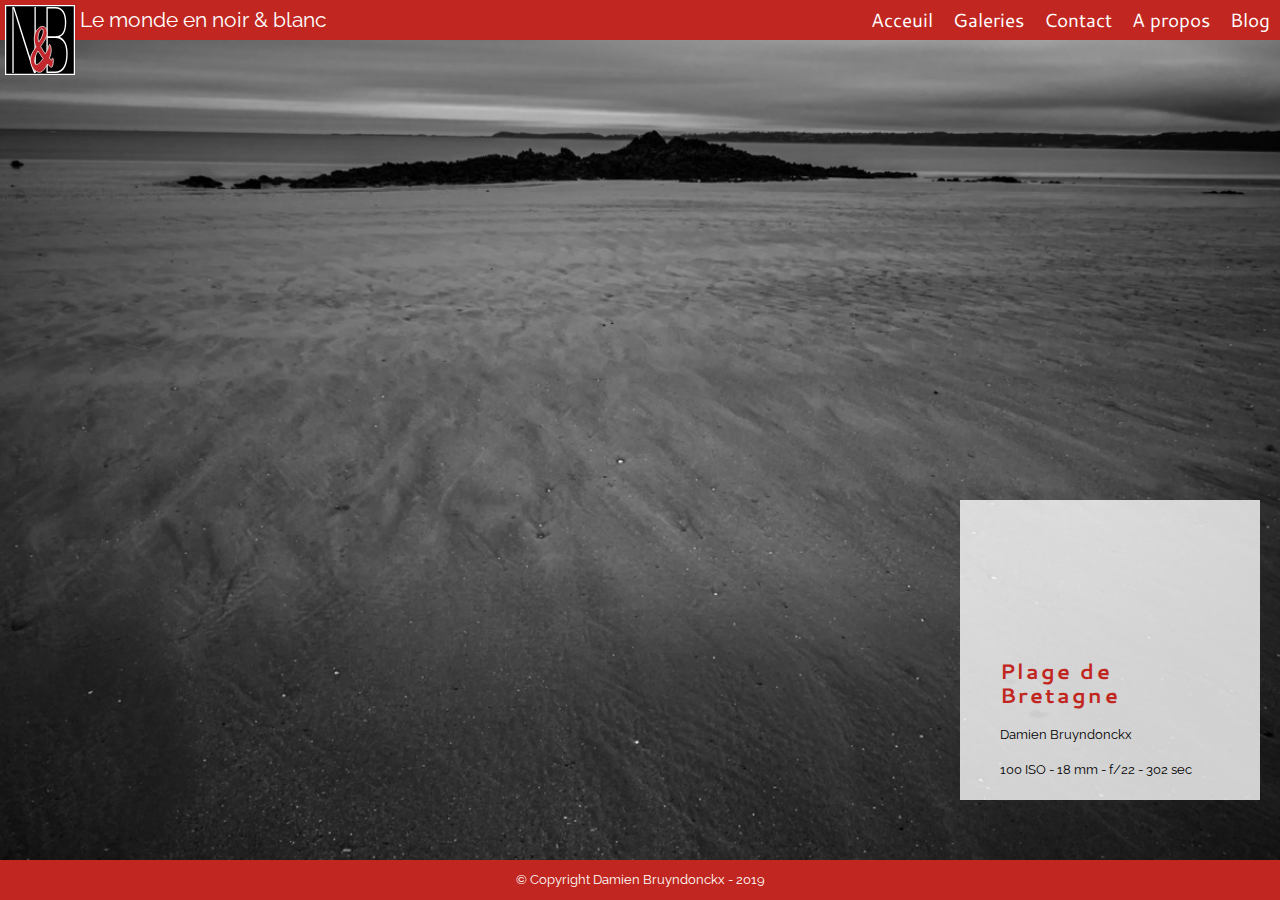
<file: Index.html>
<!DOCTYPE html>
<html lang="en">
<head>
    <meta charset="UTF-8">
    <meta name="viewport" content="width=device-width, initial-scale=1.0">
    <title>Le monde en noir &amp; blanc - Page d'accueil</title>
    <title>Title</title>
    <link rel="stylesheet" href="css/normalize.css">
    <link rel="stylesheet" href="css/myStyle.css">
    <script src="/js/jquery-3.4.1.min.js"></script>
    <script src="/js/menu.js"></script>
</head>
<body>
    <header id="mainHeader">
        <img src="/images/layout/nb_logo.svg" id="logo" alt="">
        <h3>Le monde en noir & blanc</h3>
        <nav id="mainNav">
            <ul>
                <li><a href="Index.html">Acceuil</a></li>
                <li><a href="Galeries.html">Galeries</a></li>
                <li><a href="Contact.html">Contact</a></li>
                <li><a href="About.html">A propos</a></li>
                <li><a href="Blog.html">Blog</a></li>
            </ul>
        </nav>
        <button id="menuToggle"><img src="images/layout/hamburger.svg" alt=""></button>
    </header>

    <section id="pageContent" class="box">
            <main id="boxContain">
                <h1>Plage de Bretagne</h1>
                <p>Damien Bruyndonckx</p>
                <p>100 ISO - 18 mm - f/22 - 302 sec</p>
            </main>
    </section>

    <footer id="mainFooter">
        <p>© Copyright Damien Bruyndonckx - 2019</p>
    </footer>
</body>
</html>
</file>
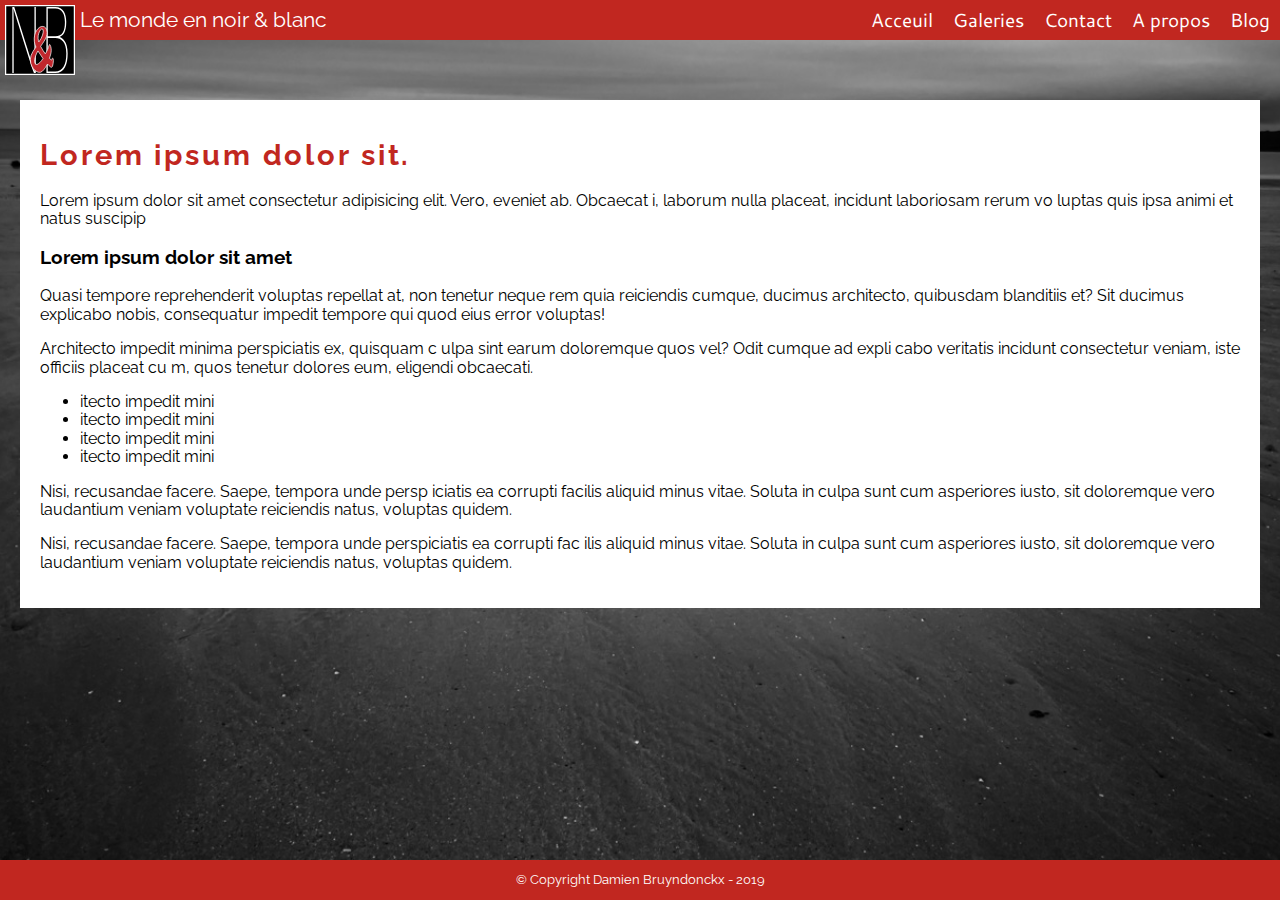
<file: About.html>
<!DOCTYPE html>
<html lang="en">
<head>
    <meta charset="UTF-8">
    <meta name="viewport" content="width=device-width, initial-scale=1.0">
    <title>Le monde en noir &amp; blanc - About</title>
    <link rel="stylesheet" href="css/normalize.css">
    <link rel="stylesheet" href="css/myStyle.css">
    <script src="/js/jquery-3.4.1.min.js"></script>
    <script src="/js/menu.js"></script>
</head>
<body>
    <header id="mainHeader">
        <img src="/images/layout/nb_logo.svg" id="logo" alt="">
        <h3>Le monde en noir & blanc</h3>
        <nav id="mainNav">
            <ul>
                <li><a href="Index.html">Acceuil</a></li>
                <li><a href="Galeries.html">Galeries</a></li>
                <li><a href="Contact.html">Contact</a></li>
                <li><a href="About.html">A propos</a></li>
                <li><a href="Blog.html">Blog</a></li>
            </ul>
        </nav>
        <button id="menuToggle"><img src="images/layout/hamburger.svg" alt=""></button>
    </header>

    <section id="pageContent" class="about">
        <main >
            <h1>Lorem ipsum dolor sit.</h1>
            <p>Lorem ipsum dolor sit amet consectetur adipisicing elit. Vero, eveniet ab. Obcaecat
                i, laborum nulla placeat, incidunt laboriosam rerum vo
                luptas quis ipsa animi et natus suscipip</p>
            
            <h3>Lorem ipsum dolor sit amet </h3>
            <span>
                <p>Quasi tempore reprehenderit voluptas repellat at, non tenetur neque rem quia
                    reiciendis cumque, ducimus architecto, quibusdam blanditiis et? Sit ducimus
                    explicabo nobis, consequatur
                 impedit tempore qui quod eius error voluptas!</p>

                <p>Architecto impedit minima perspiciatis ex, quisquam c
                ulpa sint earum doloremque quos vel? Odit cumque ad expli
                cabo veritatis incidunt consectetur veniam, iste officiis placeat cu
                m, quos tenetur dolores eum, eligendi obcaecati.</p>
            </span>
            <ul>
                <li>
                 itecto impedit mini</li>
                <li>itecto impedit mini</li>
                <li>itecto impedit mini</li>
                <li>itecto impedit mini</li>
            </ul>
            <p>Nisi, recusandae facere. Saepe, tempora unde persp
                iciatis ea corrupti facilis aliquid minus vitae. Soluta in culpa sunt cum asperiores iusto, sit doloremque 
                vero laudantium veniam voluptate reiciendis natus, voluptas quidem.</p>
            <p>Nisi, recusandae facere. Saepe, tempora unde perspiciatis ea corrupti fac
                ilis aliquid minus vitae. Soluta in culpa sunt cum asperiores iusto, sit doloremque
                 vero laudantium veniam voluptate reiciendis natus, voluptas quidem.</p>    
        </main>
    </section>

    <footer id="mainFooter">
        <p>© Copyright Damien Bruyndonckx - 2019</p>
    </footer>
</body>
</html>
</file>
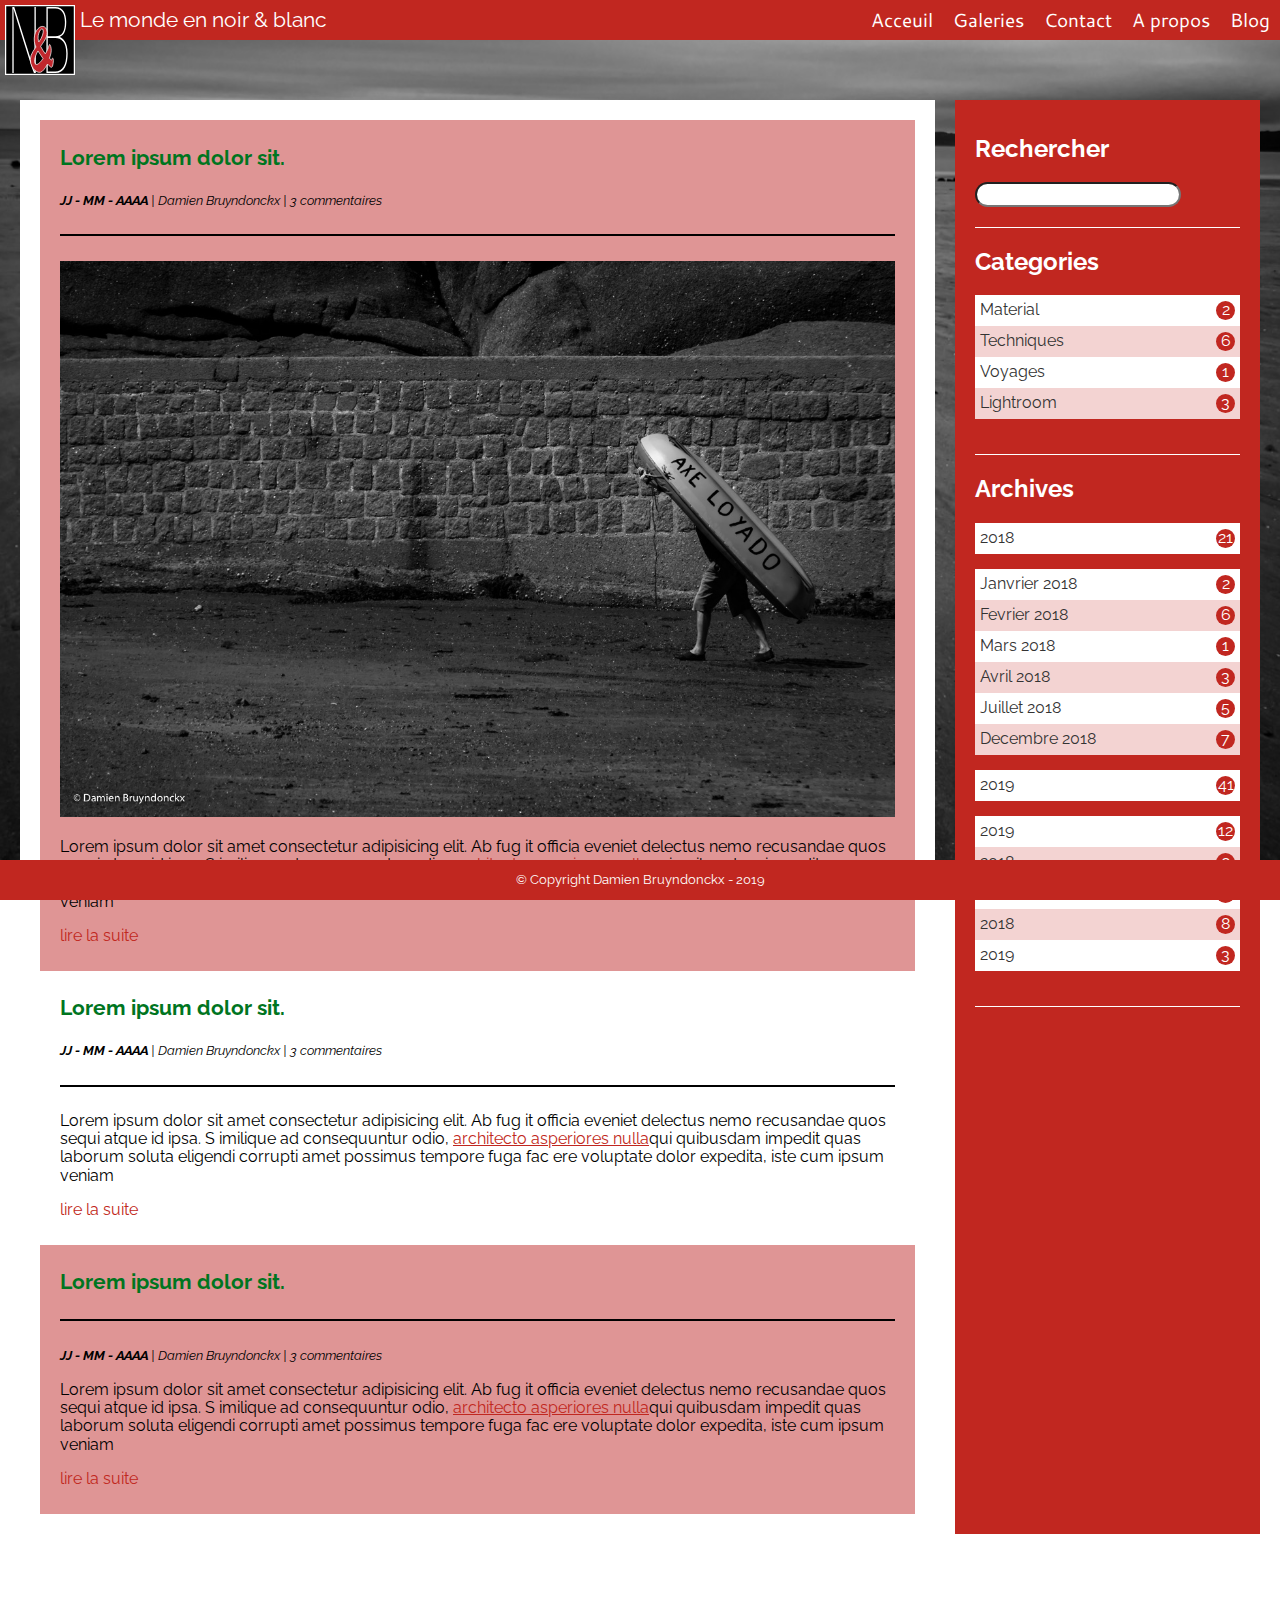
<file: Blog.html>
<!DOCTYPE html>
<html lang="en">
<head>
    <meta charset="UTF-8">
    <meta name="viewport" content="width=device-width, initial-scale=1.0">
    <title>Le monde en noir &amp; blanc - Blog</title>
    <link rel="stylesheet" href="css/normalize.css">
    <link rel="stylesheet" href="css/myStyle.css">
    <script src="/js/jquery-3.4.1.min.js"></script>
    <script src="/js/menu.js"></script>
</head>
<body>
    <header id="mainHeader">
        <img src="/images/layout/nb_logo.svg" id="logo" alt="">
        <h3>Le monde en noir & blanc</h3>
        <nav id="mainNav">
            <ul>
                <li><a href="Index.html">Acceuil</a></li>
                <li><a href="Galeries.html">Galeries</a></li>
                <li><a href="Contact.html">Contact</a></li>
                <li><a href="About.html">A propos</a></li>
                <li><a href="Blog.html">Blog</a></li>
            </ul>
        </nav>
        <button id="menuToggle"><img src="images/layout/hamburger.svg" alt=""></button>
    </header>

    <section id="pageContent" class="blog">
           <main id="leftCol">
               <article>
                   <h3>Lorem ipsum dolor sit.</h4>
                   <span><strong>JJ - MM - AAAA </strong>| Damien Bruyndonckx | 3 commentaires</span>
                    <hr>
                   <img src="/images/image-6.jpg" alt="">
                   <p>Lorem ipsum dolor sit amet consectetur adipisicing elit. Ab fug
                       it officia eveniet delectus nemo recusandae quos sequi atque id ipsa. S
                       imilique ad consequuntur odio, <a href="">architecto asperiores nulla</a>qui quibusdam impedit quas laborum soluta eligendi corrupti amet possimus tempore fuga fac
                       ere voluptate dolor expedita, iste cum ipsum veniam</p>
                       <a href="SingleBlog.html">lire la suite</a>
               </article>
               <article>
                    <h3>Lorem ipsum dolor sit.</h4>
                    <span><strong>JJ - MM - AAAA </strong>| Damien Bruyndonckx | 3 commentaires</span>
                    <hr>
                    <p>Lorem ipsum dolor sit amet consectetur adipisicing elit. Ab fug
                        it officia eveniet delectus nemo recusandae quos sequi atque id ipsa. S
                        imilique ad consequuntur odio, <a href="">architecto asperiores nulla</a>qui quibusdam impedit quas laborum soluta eligendi corrupti amet possimus tempore fuga fac
                        ere voluptate dolor expedita, iste cum ipsum veniam</p>
                        <a href="SingleBlog.html">lire la suite</a>
                </article>
                <article>
                    <h3>Lorem ipsum dolor sit.</h4>
                    <hr>
                    <span><strong>JJ - MM - AAAA </strong>| Damien Bruyndonckx | 3 commentaires</span>
                    <p>Lorem ipsum dolor sit amet consectetur adipisicing elit. Ab fug
                        it officia eveniet delectus nemo recusandae quos sequi atque id ipsa. S
                        imilique ad consequuntur odio, <a href="">architecto asperiores nulla</a>qui quibusdam impedit quas laborum soluta eligendi corrupti amet possimus tempore fuga fac
                        ere voluptate dolor expedita, iste cum ipsum veniam</p>
                        <a href="SingleBlog.html">lire la suite</a>
                </article>
           </main>
           <aside id="rightCol">
                <section>
                    <div>
                        <h2>Rechercher</h2>
                        <input type="text">
                    </div>
                </section>
                <section>
                    <div>
                        <h2>Categories</h2>
                        <ul>
                            <li><a href="#">Material <span>2</span></a></li>
                            <li><a href="#">Techniques <span>6</span></a></li>
                            <li><a href="#">Voyages <span>1</span></a></li>
                            <li><a href="#">Lightroom <span>3</span></a></li>
                        </ul>
                    </div>
                </section>
                <section>
                    <div>
                        <h2>Archives</h2>
                        <ul>
                            <li><a href="#">2018 <span>21</span></a></li>
                        </ul>
                    </div>
                    <div>
                        <ul>
                            <li><a href="#">Janvrier 2018 <span>2</span></a></li>
                            <li><a href="#">Fevrier 2018 <span>6</span></a></li>
                            <li><a href="#">Mars 2018 <span>1</span></a></li>
                            <li><a href="#">Avril 2018 <span>3</span></a></li>
                            <li><a href="#">Juillet 2018 <span>5</span></a></li>
                            <li><a href="#">Decembre 2018 <span>7</span></a></li>
                        </ul>
                    </div>
                    <div>
                        <ul><li><a href="#">2019 <span>41</span></a></li></ul>
                    </div>
                    <div>
                        <ul>
                            <li><a href="#">2019 <span>12</span></a></li>
                            <li><a href="#">2018 <span>0</span></a></li>
                            <li><a href="#">2019 <span>1</span></a></li>
                            <li><a href="#">2018 <span>8</span></a></li>
                            <li><a href="#">2019 <span>3</span></a></li>
                        </ul>
                    </div>
                </section>
           </aside>
    </section>

    <footer id="mainFooter">
        <p>© Copyright Damien Bruyndonckx - 2019</p>
    </footer>
</body>
</html>
</file>
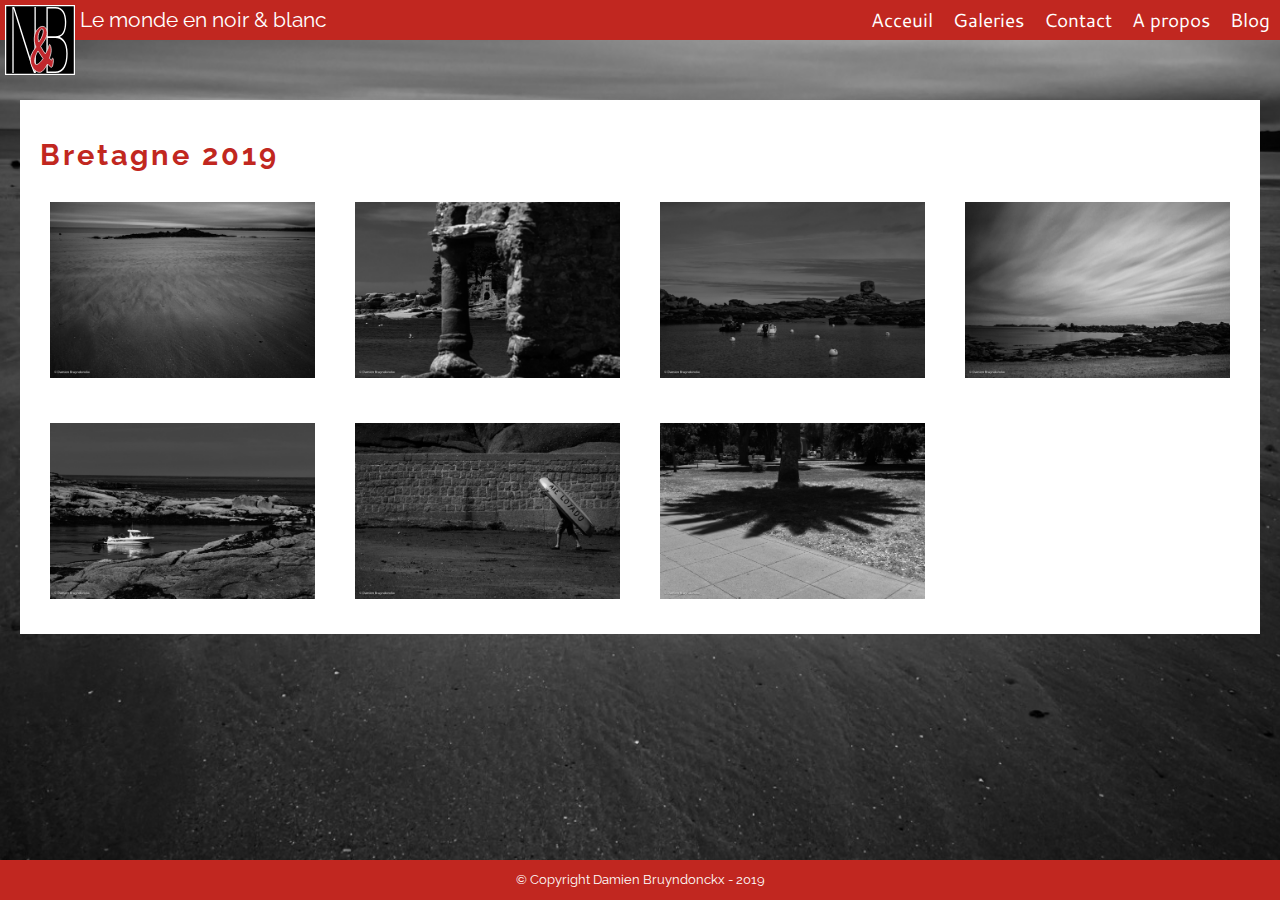
<file: Bretagne2019.html>
<!DOCTYPE html>
<html lang="en">
<head>
    <meta charset="UTF-8">
    <meta name="viewport" content="width=device-width, initial-scale=1.0">
    <title>Le monde en noir &amp; blanc - Bretagne 2019</title>
    <link rel="stylesheet" href="css/normalize.css">
    <link rel="stylesheet" href="css/myStyle.css">
    <script src="/js/jquery-3.4.1.min.js"></script>
    <script src="/js/menu.js"></script>
</head>
<body>
    <header id="mainHeader">
        <img src="/images/layout/nb_logo.svg" id="logo" alt="logo">
        <h3>Le monde en noir & blanc</h3>
        <nav id="mainNav">
            <ul>
                <li><a href="Index.html">Acceuil</a></li>
                <li><a href="Galeries.html">Galeries</a></li>
                <li><a href="Contact.html">Contact</a></li>
                <li><a href="About.html">A propos</a></li>
                <li><a href="Blog.html">Blog</a></li>
            </ul>
        </nav>
        <button id="menuToggle"><img src="images/layout/hamburger.svg" alt=""></button>
    </header>

    <section id="pageContent" class="backShare">
        <main>
            <h1>Bretagne 2019</h1>
            <ul>
                <li><img src="images/image-1.jpg" alt="Bretagne 2019"></li>
                <li><img src="images/image-2.jpg" alt="Bretagne 2019"></li>
                <li><img src="images/image-3.jpg" alt="Bretagne 2019"></li>
                <li><img src="images/image-4.jpg" alt="Bretagne 2019"></li>
                <li><img src="images/image-5.jpg" alt="Bretagne 2019"></li>
                <li><img src="images/image-6.jpg" alt="Bretagne 2019"></li>
                <li><img src="images/image-7.jpg" alt="Bretagne 2019"></li>
            </ul>
        </main>
    </section>

    <footer id="mainFooter">
        <p>© Copyright Damien Bruyndonckx - 2019</p>
    </footer>
</body>
</html>
</file>
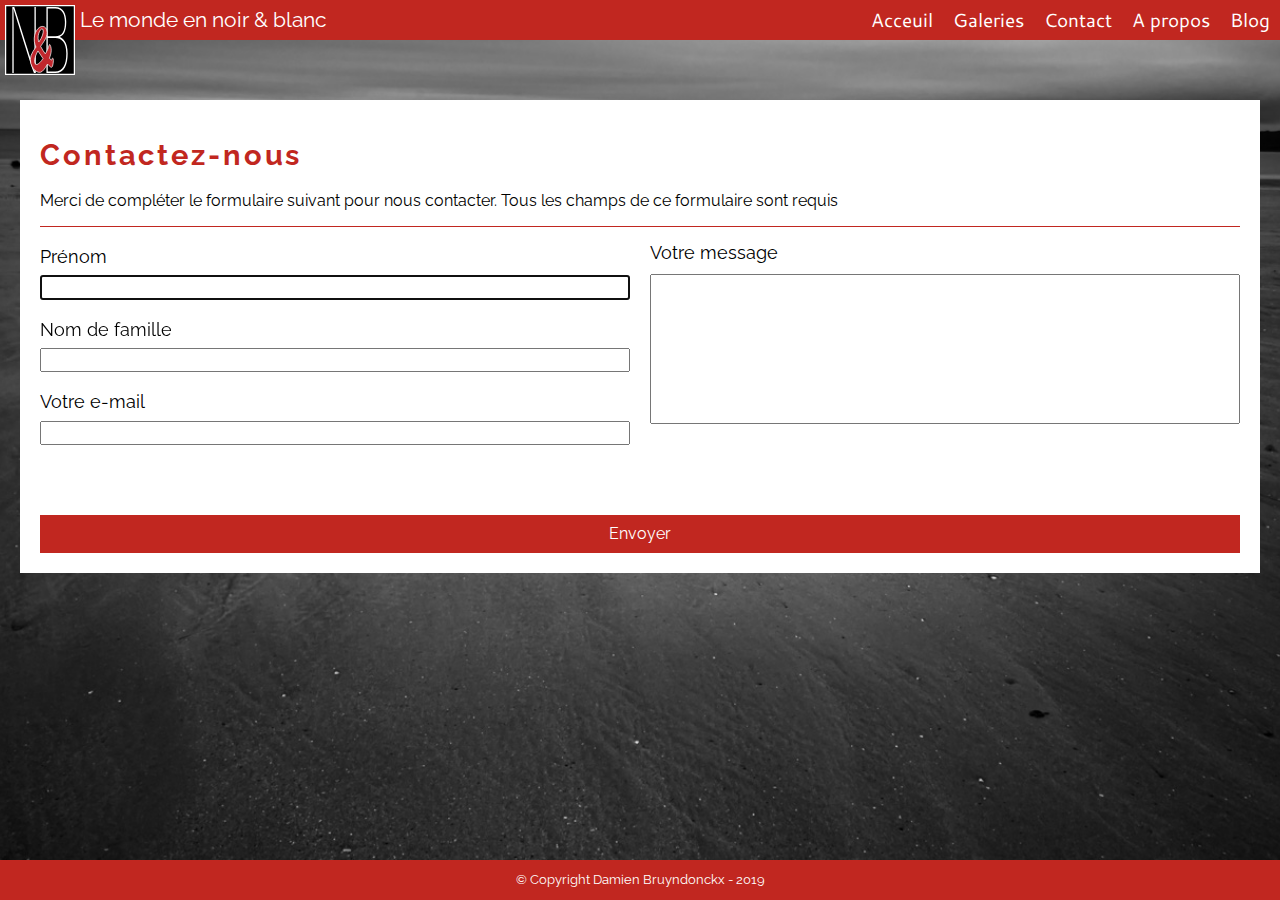
<file: Contact.html>
<!DOCTYPE html>
<html lang="en">
<head>
    <meta charset="UTF-8">
    <meta name="viewport" content="width=device-width, initial-scale=1.0">
    <title>Le monde en noir &amp; blanc - About</title>
    <link rel="stylesheet" href="css/normalize.css">
    <link rel="stylesheet" href="css/myStyle.css">
    <script src="/js/jquery-3.4.1.min.js"></script>
    <script src="/js/menu.js"></script>
</head>
<body>
    <header id="mainHeader">
        <img src="/images/layout/nb_logo.svg" id="logo" alt="">
        <h3>Le monde en noir & blanc</h3>
        <nav id="mainNav">
            <ul>
                <li><a href="Index.html">Acceuil</a></li>
                <li><a href="Galeries.html">Galeries</a></li>
                <li><a href="Contact.html">Contact</a></li>
                <li><a href="About.html">A propos</a></li>
                <li><a href="Blog.html">Blog</a></li>
            </ul>
        </nav>
        <button id="menuToggle"><img src="images/layout/hamburger.svg" alt=""></button>
    </header>

    <section id="pageContent">
        <main>
            <h1>Contactez-nous</h1>
            <p>Merci de compléter le formulaire suivant pour nous contacter.
                 Tous les champs de ce formulaire sont requis</p>
            <form action="">
                <div>
                    <div>
                        <label for="prenom">Prénom</label>
                        <input type="text" name="prenom" autofocus>
                    </div>
                    <div>
                        <label for="nom">Nom de famille</label>
                        <input type="text" name="nom">
                    </div>
                    <div>
                        <label for="mail">Votre e-mail</label>
                        <input type="text" name="mail">
                    </div>
                </div>
                <div>
                    <div class="area">
                        <label for="message">Votre message</label>
                        <textarea name="message" id="" cols="10" rows="30"></textarea>
                    </div>
                </div>
                <button>Envoyer</button>
            </form>
            </ul>
        </main>
    </section>


    <footer id="mainFooter">
        <p>© Copyright Damien Bruyndonckx - 2019</p>
    </footer>
</body>
</html>
</file>
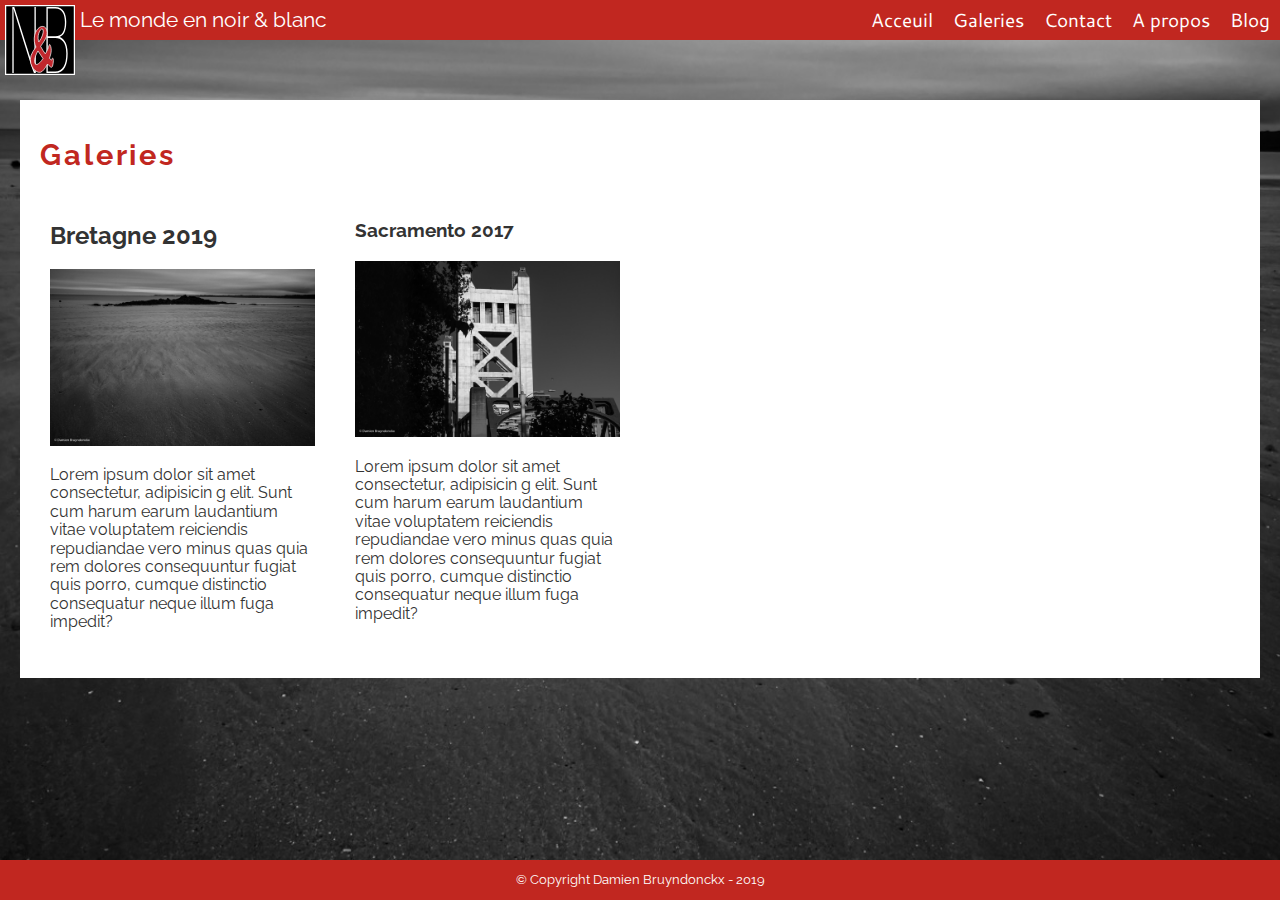
<file: Galeries.html>
<!DOCTYPE html>
<html lang="en">
<head>
    <meta charset="UTF-8">
    <meta name="viewport" content="width=device-width, initial-scale=1.0">
    <title>Le monde en noir &amp; blanc - Galleries</title>
    <link rel="stylesheet" href="css/normalize.css">
    <link rel="stylesheet" href="css/myStyle.css">
    <script src="/js/jquery-3.4.1.min.js"></script>
    <script src="/js/menu.js"></script>
</head>
<body>
    <header id="mainHeader">
        <img src="/images/layout/nb_logo.svg" id="logo" alt="logo">
        <h3>Le monde en noir & blanc</h3>
        <nav id="mainNav">
            <ul>
                <li><a href="Index.html">Acceuil</a></li>
                <li><a href="Galeries.html">Galeries</a></li>
                <li><a href="Contact.html">Contact</a></li>
                <li><a href="About.html">A propos</a></li>
                <li><a href="Blog.html">Blog</a></li>
            </ul>
        </nav>
        <button id="menuToggle"><img src="images/layout/hamburger.svg" alt=""></button>
    </header>

    <section id="pageContent" class="backShare">
        <main>
            <h1>Galeries</h1>
            <ul>
                <li>
                    <a href="Bretagne2019.html">
                        <h2>Bretagne 2019</h2>
                        <img src="images/image-1.jpg" alt="Bretagne 2019">
                        <p>Lorem ipsum dolor sit amet consectetur, adipisicin
                            g elit. Sunt cum harum earum laudantium vitae voluptatem reiciendis repudiandae vero minus quas quia rem dolores consequuntur fugiat
                            quis porro, cumque distinctio consequatur neque illum fuga impedit?</p>
                    </a>
                </li>
                <li>
                    <a href="Sacramento2017.html">
                        <h3>Sacramento 2017</h3>
                        <img src="images/image-8.jpg" alt="Sacramento 2017">
                        <p>Lorem ipsum dolor sit amet consectetur, adipisicin
                            g elit. Sunt cum harum earum laudantium vitae voluptatem reiciendis repudiandae vero minus quas quia rem dolores consequuntur fugiat
                            quis porro, cumque distinctio consequatur neque illum fuga impedit?</p>
                    </a>
                </li>
            </ul>
        </main>
    </section>

    <footer id="mainFooter">
        <p>© Copyright Damien Bruyndonckx - 2019</p>
    </footer>
</body>
</html>
</file>
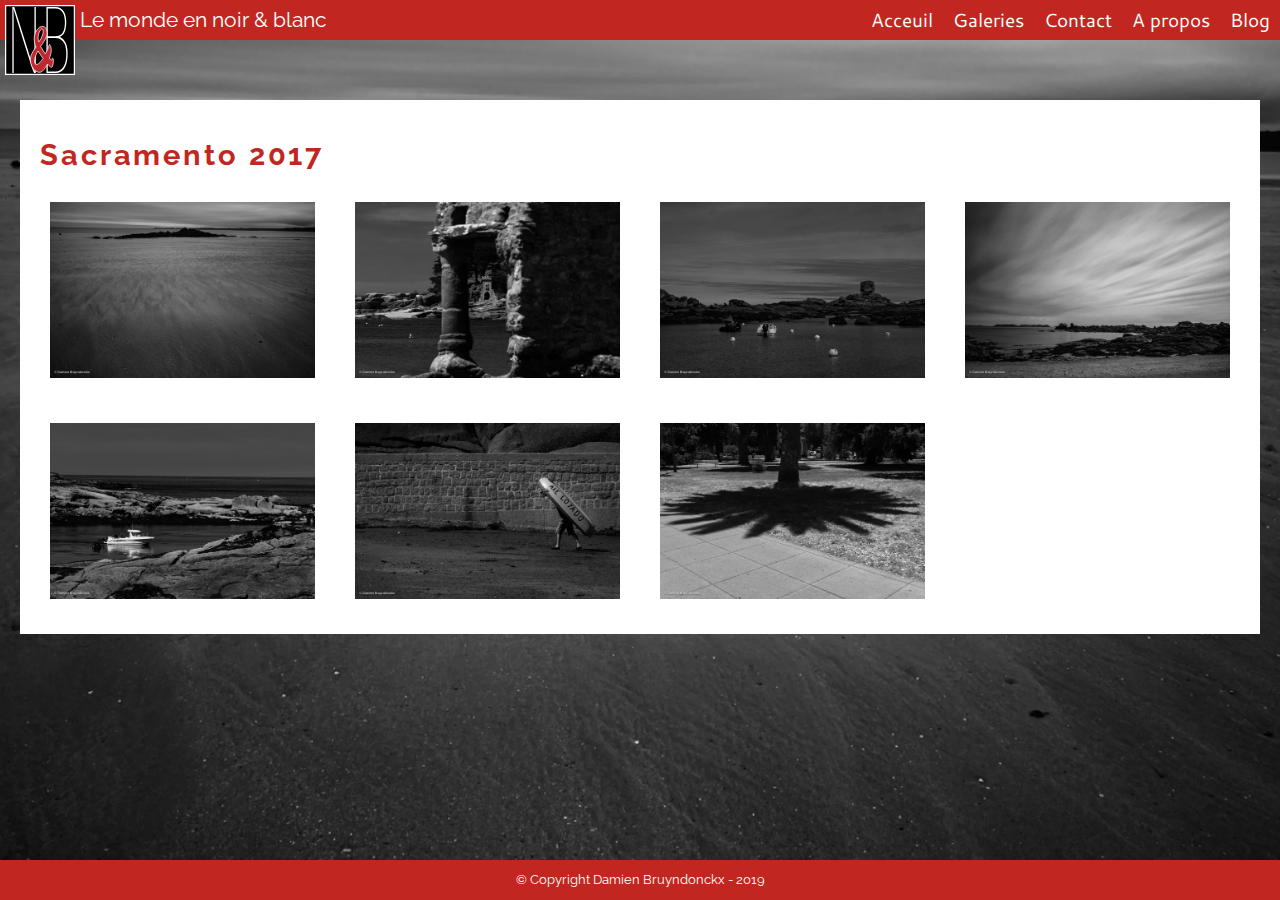
<file: Sacramento2017.html>
<!DOCTYPE html>
<html lang="en">
<head>
    <meta charset="UTF-8">
    <meta name="viewport" content="width=device-width, initial-scale=1.0">
    <title>Le monde en noir &amp; blanc - Sacramento 2017</title>
    <link rel="stylesheet" href="css/normalize.css">
    <link rel="stylesheet" href="css/myStyle.css">
    <script src="/js/jquery-3.4.1.min.js"></script>
    <script src="/js/menu.js"></script>
</head>
<body>
    <header id="mainHeader">
        <img src="/images/layout/nb_logo.svg" id="logo" alt="logo">
        <h3>Le monde en noir & blanc</h3>
        <nav id="mainNav">
            <ul>
                <li><a href="Index.html">Acceuil</a></li>
                <li><a href="Galeries.html">Galeries</a></li>
                <li><a href="Contact.html">Contact</a></li>
                <li><a href="About.html">A propos</a></li>
                <li><a href="Blog.html">Blog</a></li>
            </ul>
        </nav>
        <button id="menuToggle"><img src="images/layout/hamburger.svg" alt=""></button>
    </header>

    <section id="pageContent" class="backShare">
        <main>
            <h1>Sacramento 2017</h1>
            <ul>
                <li><img src="images/image-1.jpg" alt="Bretagne 2019"></li>
                <li><img src="images/image-2.jpg" alt="Bretagne 2019"></li>
                <li><img src="images/image-3.jpg" alt="Bretagne 2019"></li>
                <li><img src="images/image-4.jpg" alt="Bretagne 2019"></li>
                <li><img src="images/image-5.jpg" alt="Bretagne 2019"></li>
                <li><img src="images/image-6.jpg" alt="Bretagne 2019"></li>
                <li><img src="images/image-7.jpg" alt="Bretagne 2019"></li>
            </ul>
        </main>
    </section>

    <footer id="mainFooter">
        <p>© Copyright Damien Bruyndonckx - 2019</p>
    </footer>
</body>
</html>
</file>
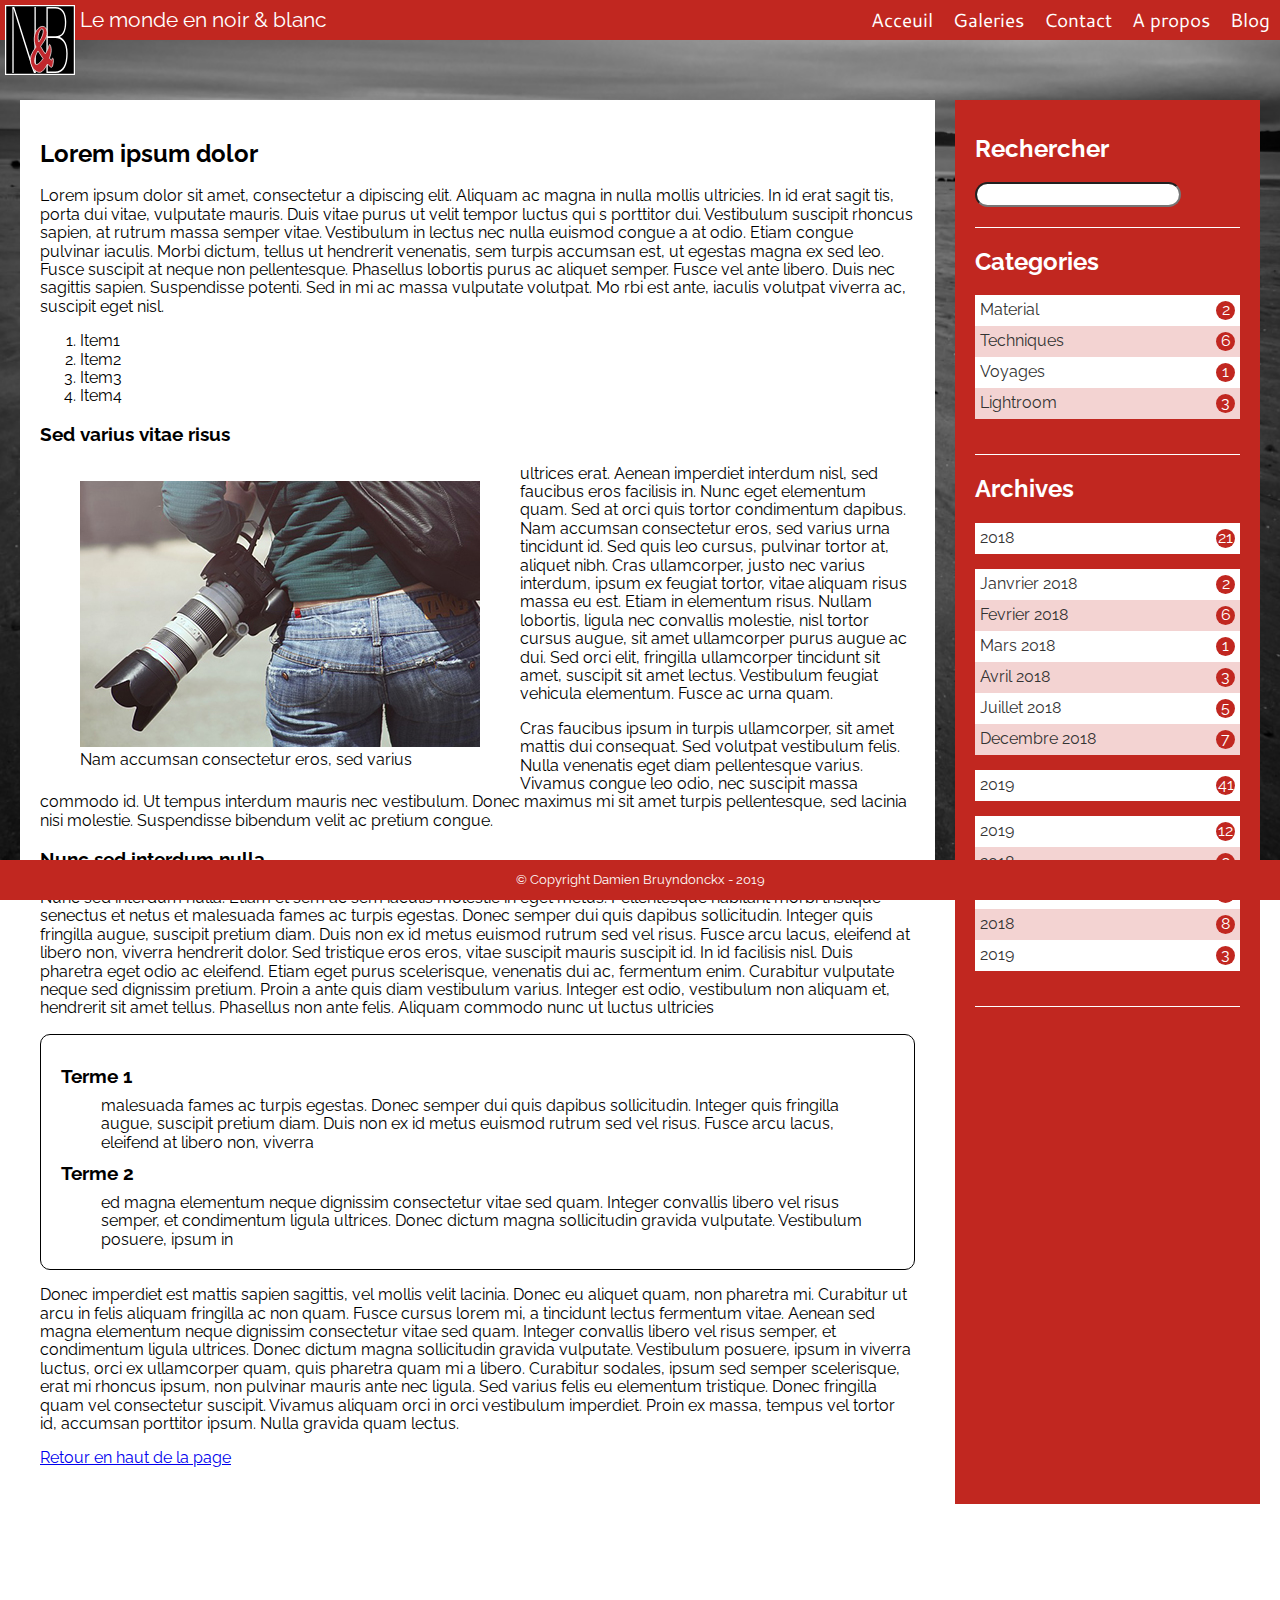
<file: SingleBlog.html>
<!DOCTYPE html>
<html lang="en">
<head>
    <meta charset="UTF-8">
    <meta name="viewport" content="width=device-width, initial-scale=1.0">
    <title>Le monde en noir &amp; blanc - SingleBlog</title>
    <link rel="stylesheet" href="css/normalize.css">
    <link rel="stylesheet" href="css/myStyle.css">
    <script src="/js/jquery-3.4.1.min.js"></script>
    <script src="/js/menu.js"></script>
</head>
<body>
    <header id="mainHeader">
        <img src="/images/layout/nb_logo.svg" id="logo" alt="">
        <h3>Le monde en noir & blanc</h3>
        <nav id="mainNav">
            <ul>
                <li><a href="Index.html">Acceuil</a></li>
                <li><a href="Galeries.html">Galeries</a></li>
                <li><a href="Contact.html">Contact</a></li>
                <li><a href="About.html">A propos</a></li>
                <li><a href="Blog.html">Blog</a></li>
            </ul>
        </nav>
        <button id="menuToggle"><img src="images/layout/hamburger.svg" alt=""></button>
    </header>

    <section id="pageContent" class="blog">
           <main id="leftCol">
                <h2>Lorem ipsum dolor</h2>
                <p>Lorem ipsum dolor sit amet, consectetur a
                    dipiscing elit. Aliquam ac magna in nulla mollis ultricies. In id erat sagit
                    tis, porta dui vitae, vulputate mauris. Duis vitae purus ut velit tempor luctus qui
                    s porttitor dui. Vestibulum suscipit rhoncus sapien, at rutrum massa semper vitae. Vestibulum in lectus nec nulla euismod congue a at odio. Etiam congue pulvinar iaculis. Morbi dictum, tellus ut hendrerit venenatis, sem turpis accumsan est, ut egestas magna ex sed leo. Fusce suscipit at neque non pellentesque. Phasellus lobortis purus ac aliquet semper. Fusce vel ante libero. Duis nec sagittis sapien. Suspendisse potenti. Sed in mi ac massa vulputate volutpat. Mo
                    rbi est ante, iaculis volutpat viverra ac, suscipit eget nisl.</p>
                <ol>
                    <li>Item1</li>
                    <li>Item2</li>
                    <li>Item3</li>
                    <li>Item4</li>
                </ol>
                <h3>Sed varius vitae risus</h3>
                <figure class="imgBlog">
                    <img src="images/blogArticle.jpg" alt="blogArticle">
                    <figcaption>Nam accumsan consectetur eros, sed varius</figcaption>
                </figure>
                <p>ultrices erat. Aenean imperdiet interdum nisl, sed faucibus eros facilisis in. Nunc eget elementum quam. Sed at orci quis tortor condimentum dapibus. Nam accumsan consectetur eros, sed varius urna tincidunt id. Sed quis leo cursus, pulvinar tortor at, aliquet nibh. Cras ullamcorper, justo nec varius interdum, ipsum ex feugiat tortor, vitae aliquam risus massa eu est. Etiam in elementum risus. Nullam lobortis, ligula nec convallis molestie, nisl tortor cursus augue, sit amet ullamcorper purus augue ac dui. Sed orci elit, fringilla ullamcorper tincidunt sit amet, suscipit sit amet lectus. Vestibulum feugiat vehicula elementum. Fusce ac urna quam.</p>
                <p>Cras faucibus ipsum in turpis ullamcorper, sit amet mattis dui consequat. Sed volutpat vestibulum felis. Nulla venenatis eget diam pellentesque varius. Vivamus congue leo odio, nec suscipit massa commodo id. Ut tempus interdum mauris nec vestibulum. Donec maximus mi sit amet turpis pellentesque, sed lacinia nisi molestie. Suspendisse bibendum velit ac pretium congue.</p>
                <h3>Nunc sed interdum nulla</h3>
                <p>Nunc sed interdum nulla. Etiam et sem ac sem iaculis molestie in eget metus. Pellentesque habitant morbi tristique senectus et netus et malesuada fames ac turpis egestas. Donec semper dui quis dapibus sollicitudin. Integer quis fringilla augue, suscipit pretium diam. Duis non ex id metus euismod rutrum sed vel risus. Fusce arcu lacus, eleifend at libero non, viverra hendrerit dolor. Sed tristique eros eros, vitae suscipit mauris suscipit id. In id facilisis nisl. Duis pharetra eget odio ac eleifend. Etiam eget purus scelerisque, venenatis dui ac, fermentum enim. Curabitur vulputate neque sed dignissim pretium. Proin a ante quis diam vestibulum varius. Integer est odio, vestibulum non aliquam et, hendrerit sit amet tellus. Phasellus non ante felis. Aliquam commodo nunc ut luctus ultricies</p>
                <dl>
                    <dt>Terme 1</dt>
                    <dd>malesuada fames ac turpis egestas. Donec semper dui quis dapibus sollicitudin. Integer quis fringilla augue, suscipit pretium diam. Duis non ex id metus euismod rutrum sed vel risus. Fusce arcu lacus, eleifend at libero non, viverra</dd>
                    <dt>Terme 2</dt>
                    <dd>ed magna elementum neque dignissim consectetur vitae sed quam. Integer convallis libero vel risus semper, et condimentum ligula ultrices. Donec dictum magna sollicitudin gravida vulputate. Vestibulum posuere, ipsum in</dd>
                </dl>
                <p>Donec imperdiet est mattis sapien sagittis, vel mollis velit lacinia. Donec eu aliquet quam, non pharetra mi. Curabitur ut arcu in felis aliquam fringilla ac non quam. Fusce cursus lorem mi, a tincidunt lectus fermentum vitae. Aenean sed magna elementum neque dignissim consectetur vitae sed quam. Integer convallis libero vel risus semper, et condimentum ligula ultrices. Donec dictum magna sollicitudin gravida vulputate. Vestibulum posuere, ipsum in viverra luctus, orci ex ullamcorper quam, quis pharetra quam mi a libero. Curabitur sodales, ipsum sed semper scelerisque, erat mi rhoncus ipsum, non pulvinar mauris ante nec ligula. Sed varius felis eu elementum tristique. Donec fringilla quam vel consectetur suscipit. Vivamus aliquam orci in orci vestibulum imperdiet. Proin ex massa, tempus vel tortor id, accumsan porttitor ipsum. Nulla gravida quam lectus. </p>
                <p><a href="#pageTop">Retour en haut de la page</a></p>
           </main>
           <aside id="rightCol">
                <section>
                    <div>
                        <h2>Rechercher</h2>
                        <input type="text">
                    </div>
                </section>
                <section>
                    <div>
                        <h2>Categories</h2>
                        <ul>
                            <li><a href="#">Material <span>2</span></a></li>
                            <li><a href="#">Techniques <span>6</span></a></li>
                            <li><a href="#">Voyages <span>1</span></a></li>
                            <li><a href="#">Lightroom <span>3</span></a></li>
                        </ul>
                    </div>
                </section>
                <section>
                    <div>
                        <h2>Archives</h2>
                        <ul>
                            <li><a href="#">2018 <span>21</span></a></li>
                        </ul>
                    </div>
                    <div>
                        <ul>
                            <li><a href="#">Janvrier 2018 <span>2</span></a></li>
                            <li><a href="#">Fevrier 2018 <span>6</span></a></li>
                            <li><a href="#">Mars 2018 <span>1</span></a></li>
                            <li><a href="#">Avril 2018 <span>3</span></a></li>
                            <li><a href="#">Juillet 2018 <span>5</span></a></li>
                            <li><a href="#">Decembre 2018 <span>7</span></a></li>
                        </ul>
                    </div>
                    <div>
                        <ul><li><a href="#">2019 <span>41</span></a></li></ul>
                    </div>
                    <div>
                        <ul>
                            <li><a href="#">2019 <span>12</span></a></li>
                            <li><a href="#">2018 <span>0</span></a></li>
                            <li><a href="#">2019 <span>1</span></a></li>
                            <li><a href="#">2018 <span>8</span></a></li>
                            <li><a href="#">2019 <span>3</span></a></li>
                        </ul>
                    </div>
                </section>
           </aside>
    </section>

    <footer id="mainFooter">
        <p>© Copyright Damien Bruyndonckx - 2019</p>
    </footer>
</body>
</html>
</file>
<file: css/myStyle.css>
@import url('https://fonts.googleapis.com/css2?family=Cantarell:ital@1&family=Raleway&display=swap'); 
/* font-family: 'Raleway', sans-serif; */
/* **********************************SHARE ELEMENT*************************/
:root {
    --red :#C12720;
    --black: #333333;
    --shaded-red: #DF9595;
    --green: #00751F;
    --white: #FFFFFF;
    --twhite: rgba(255,255,255,0.8);
    box-sizing: border-box;
}
* {
    box-sizing: inherit;
}
body {
    font-family: 'Raleway', Verdana, Geneva, Tahoma, sans-serif;
    font-size: 1rem; 
}
#mainHeader, #mainFooter{
    background-color: var(--red);
    position: fixed;
    width: 100%;
}
#mainHeader{
    height: 40px;
    display: grid;
    grid-template-columns: 80px 1fr 40px;
    top: 0;
}
#mainHeader #logo{
    width: 80px;
    padding: 5px;
    z-index: 1000;
}
#mainHeader > h3 {
    color: var(--white);
    font-size: 1em;
    font-weight: normal;
    display: flex;
    align-items: center;
    margin: 0;
    height: 40px;
}
#mainHeader #mainNav{
    position: absolute;
    background-color: var(--red);
    width: 100%;
    top: 40px;
    padding-bottom: 10px;
    display: none;
}
#mainHeader #mainNav ul{
   display: flex;
   flex-direction: column;
   list-style: none;
   margin: 0;
   padding: 0;
}
#mainHeader #mainNav ul li a{
    text-decoration: none;
    color: var(--white);
    padding-left: 90px;
    font-size: 1.4em;
    display: block;
    font-family: 'Cantarell', Verdana, Geneva, Tahoma, sans-serif;
}
#mainHeader #mainNav ul li a:hover{
    color: var(--shaded-red) ;
}
#mainHeader #menuToggle{
    height: 40px;
    position: relative;
    background-color: transparent;
    border: none;
}
#pageContent{
    background: url(/images/image-1.jpg) center center / cover no-repeat fixed;
    min-height: 100vh;
    padding: 100px 20px;
}
h1{
    color: var(--red);
    font-size: 1.8em;
    letter-spacing: .1em;
}
main{
    background: var(--white);
    /* margin: 50px 30px; */
    padding: 20px;
}
#pageContent.backShare main ul{
    list-style-type: none;
    display: grid;
    grid-gap: 20px;
    margin: 0;
    padding: 0;
}
#pageContent.backShare main ul li{
    text-decoration: none;
    justify-content: center;
    padding: 10px;

}
#pageContent.backShare main ul li:hover{
    background-color: var(--shaded-red);

}
#pageContent.backShare main ul li a{
    list-style: none;
    text-decoration: none;
    color: var(--black);
}
img{
    width: 100%;
}
#mainFooter{
    height: 40px;
    color: var(--white);
    font-size: 0.8em;
    display: flex;
    align-items: center;
    justify-content: center;
    bottom: 0;
}
/* ************Categorie************ */
#pageContent.blog{
    display: grid;
    grid-gap: 20px;
}
#rightCol{
    background-color: var(--red);
    display: flex;
    flex-direction: column;
    padding: 15px 20px;
    
}
#rightCol h2{
    color: var(--white) ;
}
#rightCol input{
    border-radius: 50px;
}
#rightCol section{
    border-bottom: solid 1px var(--white);
    padding-bottom: 20px;
}
#rightCol section > div > ul li{
    background-color: var(--white);
}
#rightCol section > div > ul li:nth-child(even){
  background-color: var(--twhite);
}
#rightCol section > div > ul li a{
    padding: 6px 5px;   
    display: flex;
    justify-content: space-between;
    text-decoration: none;
    color: var(--black);
}
#rightCol section > div > ul li a:hover{
    background-color: var(--shaded-red);
}
#rightCol section > div > ul li span{
  background-color: var(--red);
  color: var(--white);
  width: 19px;
  height: 19px;
  text-align: center;
  border-radius: 50px;
} 
#rightCol section > div > ul{
    list-style-type: none;
    margin: 15px 0;
    padding: 0;
    border-radius: 10px;
}
/* ************Categorie************ */
/* *********************************END SHARE ELEMENT*************************/

/* **********************************Index.html***************************** */
#pageContent.box{
    display: flex;
    justify-content: center;
    align-items: flex-end;
}
#pageContent.box #boxContain{
    background-color: var(--twhite);
    width: 300px;
    height: 300px;
    padding: 40px;
    padding-top: 150px;
    flex-flow: column nowrap;
}
#pageContent.box #boxContain h1{
    font-family: Cantarell, Arial, sans-serif;
    color: var(--red);
    font-size: 1.3em;
    margin: 10px 0;
}
#pageContent.box #boxContain p{
     font-size: 0.8em;
    margin: 10px 0;
    padding-top: 10px;
}
/* **********************************END Index.html************************* */

/* **********************************Galleries.html************************* */

/* *******************************END Galleries.html************************ */

/* *******************************Contact.html************************ */
#pageContent form{
    border-top: solid 1px var(--red);
    display: grid;
}
#pageContent form > div > div{
     margin: 20px 0;
    display: flex;
    flex-direction: column;
}
#pageContent form div div label{
   margin-bottom: 5px;
   font-size: 1.1em;
}
#pageContent form div div input{
    margin-top: 3px;
 }
 #pageContent form div div textarea{
   height: 150px;
   margin-top: 6px;
   resize: none;
 }
 #pageContent form div div.area{
    margin-top: 16px;
 }
 #pageContent form button{
    background-color: var(--red);
    border: none;
    color: var(--white);
    padding: 10px 0;
    margin-top: 30px;
 }
 #pageContent form button:hover{
    background-color: var(--shaded-red);
 }
/* *******************************END Contact.html************************ */

/* *********************************Blog.html**************************** */
 #leftCol article:nth-child(odd){
    background-color: var(--shaded-red);
    padding: 5px 20px 25px 20px;
}
#leftCol article:nth-child(even){
    background-color: var(--white);
    padding: 5px 20px 25px 20px;
}
#leftCol article h3{
    color: var(--green);
    font-size: 1.3em;
}
#leftCol article a{
    color: var(--red);
}
#leftCol article a:hover{
   text-decoration: underline;
}
#leftCol article > a{
    text-decoration: none;
}
#leftCol article span{
    font-style: italic;
    font-size: 00.8em;
}
hr{
    margin: 25px 0;
    /* border-color: black; */
    border: solid 0.1px black;
}
/* *******************************END Blog.html************************** */

/* *****************************SingleBlog.html************************** */
.imgBlog{
    max-width: 100%;
    height: auto;
}
#pageContent.blog #leftCol dl{
    border: solid 1px black;
    padding: 20px;
    border-radius: 10px;
}
#pageContent.blog #leftCol dl dt{
    font-size: 1.2em;
    padding: 10px 0;
    font-weight: bolder;
}
/* ***************************END SingleBlog.html************************* */


/* Media Query */
@media screen and (min-width: 768px) {
    #menuToggle{
        display: none;
    }
    #mainHeader{
        grid-template-columns: 80px 250px 1fr; 
    }
    #mainHeader > h3 {
        font-size: 1.3em;
    }
    #mainHeader #mainNav{
        display: block !important;
         position: static;
        background-color: transparent; 
        
    }
    #mainHeader #mainNav ul {
        flex-direction: row; 
        align-items: center;
        height: 40px;
        justify-content: flex-end;
    }
    #mainHeader #mainNav ul li a    {
        font-size: 1.2em;
        padding: 0 10px;
    }
    #pageContent.box{
        display: flex;
        justify-content: flex-end;
        align-items: flex-end;
    }
    #pageContent main ul{
       grid-template-columns: repeat(3,1fr);
    }
    #pageContent.blog .imgBlog{
        max-width: 46%;
        height: auto;
        float: left;
    }
}
@media screen and (min-width: 1024px) {
    #mainHeader{
        grid-template-columns: 80px repeat(2, 1fr); 
    }
    #pageContent main ul{
        grid-template-columns: repeat(4,1fr);
     }
     #pageContent form{
        grid-template-columns: repeat(2, 1fr);
        grid-gap: 20px;
    }
    #pageContent form button{
        grid-column: span 2;
    }
    #pageContent.blog{
        grid-template-columns: 2fr 1fr;
    }
}
@media screen and (min-width: 1200px) {
    #pageContent.blog{
        grid-template-columns: 3fr 1fr;
    }
}
</file>
